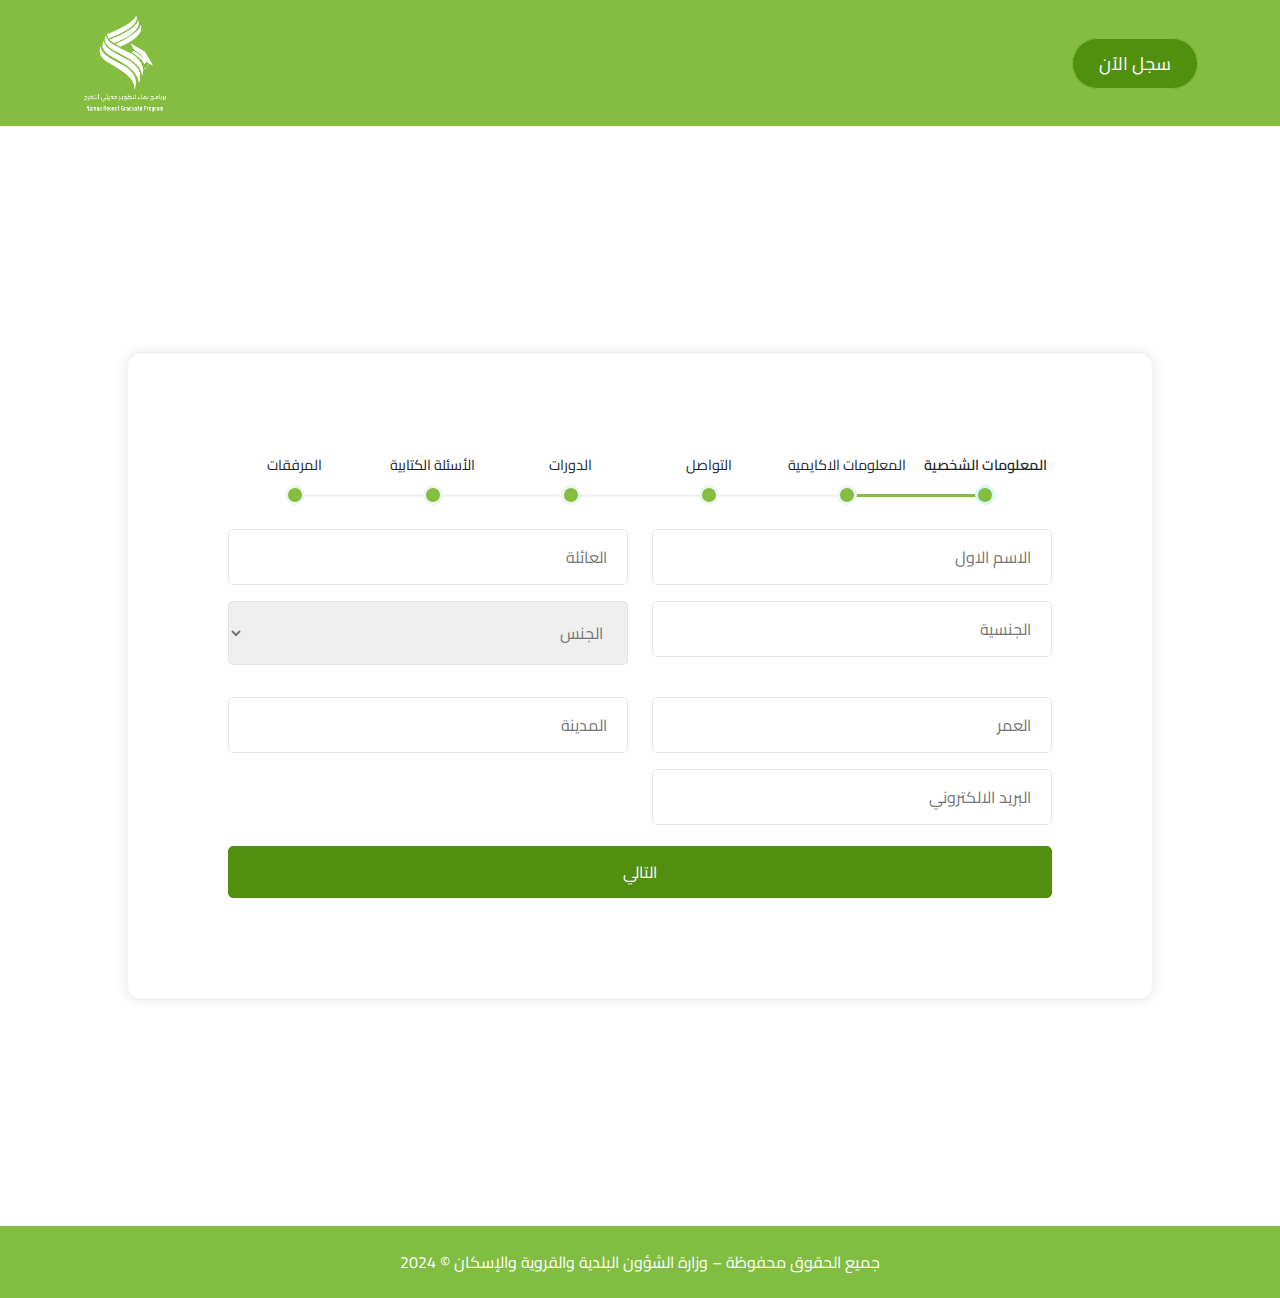
<file: form.html>
<!DOCTYPE html>
<html lang="en">

<head>
  <meta charset="UTF-8">
  <meta name="viewport" content="width=device-width, initial-scale=1.0">
  <title>برنامج نماء لحديثي التخرج</title>
  <link rel="stylesheet" href="css/main.css">
  <link rel="stylesheet" href="css/bootstrap.min.css">
  <link rel="shortcut icon" href="images/favicon.png" />
</head>
<style>
  .btn-primary {
border-radius: 30px;
}
</style>
<body>
        <!-- Start navbar -->
        <nav class="navbar navbar-expand-lg fixed-top2 sticky">
          <div class="container">
              <a class="navbar-brand" href="index.html">
                  <img src="images/logo-light.png" class="logo-light" alt="" height="20" />
                  <img src="images/logo-dark.png" class="logo-dark" alt="" height="20" />
              </a>
              <a href="#" class="navbar-toggler" data-toggle="collapse" data-target="#navbarNav" aria-controls="navbarNav" aria-expanded="false" aria-label="Toggle navigation">
                  <span class="navbar-toggle-icon"><i class="bx bx-menu"></i></span>
              </a>
              <div class="" id="navbarNav">
                  <a href="form.html" class="btn btn-primary btn-sm ml-auto my-lg-0 my-2">سجل الآن</a>
              </div>
          </div>
      </nav>
      <!-- end navbar -->

<section class="main">
  <form id="signUpForm" action="#">
    <!-- start step indicators -->
    <div class="form-header d-flex mb-4">
      <span class="stepIndicator">المعلومات الشخصية</span>
      <span class="stepIndicator">المعلومات الاكايمية </span>
      <span class="stepIndicator">التواصل</span>
      <span class="stepIndicator">الدورات </span>
      <span class="stepIndicator"> الأسئلة الكتابية </span>
      <span class="stepIndicator">المرفقات</span>
    </div>
    <!-- end step indicators -->

    <!-- step 1 -->
    <div class="step">
      <div class="row">
        <div class="mb-3 col-lg-6">
          <input type="text" placeholder="الاسم الاول" oninput="this.className = ''" name="name">
        </div>
        <div class="mb-3 col-lg-6">
          <input type="text" placeholder="العائلة" oninput="this.className = ''" name="Last name">
        </div>
        <div class="mb-3 col-lg-6">
          <input type="text" placeholder="الجنسية" oninput="this.className = ''" name="nationality ">
        </div>
        <div class="mb-3 col-lg-6">
          <select class="mb-3 custom-select" aria-label=".form-select-lg example">
            <option value="placeholder" disabled selected>الجنس</option>
            <option value="1">ذكر</option>
            <option value="2">أنثى</option>
          </select>
        </div>
        <div class="mb-3 col-lg-6">
          <input type="text" placeholder="العمر" oninput="this.className = ''" name="Age">
        </div>
        <div class="mb-3 col-lg-6">
          <input type="text" placeholder="المدينة" oninput="this.className = ''" name="City">
        </div>
        <div class="mb-3 col-lg-6">
          <input type="email" placeholder="البريد الالكتروني" oninput="this.className = ''" name="email">
        </div>
      </div>
    </div>
    <!-- end -->

    <!-- step 2 -->
    <div class="step">
      <div class="row">
        <div class="mb-3 col-lg-12">
          <input type="text" placeholder="الجامعة " oninput="this.className = ''" name="University">
        </div>
        <div class="mb-3 col-lg-12">
          <input type="text" placeholder="التخصص" oninput="this.className = ''" name="Major">
        </div>
        <div class="mb-3 col-lg-12">
          <input type="text" placeholder="السنة التخرجr" oninput="this.className = ''" name="Graduate Year">
        </div>
          <div class="col-lg-6 mb-3">
            <input type="text" placeholder="إجمالي المعدل التراكمي" oninput="this.className = ''" name="Degree">
          </div>
          <div class="col-lg-3 mb-3">
              <select class="mb-3 custom-select" aria-label=".form-select-lg example">
                <option value="placeholder" disabled selected>معدل تراكمي</option>
                <option value="1">من ٤</option>
                <option value="2">من ٥</option>
              </select>
          </div>
        <div class="mb-3 col-lg-12">
          <select class="mb-3 custom-select" aria-label=".form-select-lg example">
            <option value="placeholder" disabled selected>اجادة اللغةالانجليزية</option>
            <option value="1">مقبول </option>
            <option value="2">جيد </option>
            <option value="1">جيد جدا </option>
            <option value="2">ممتاز  </option>
            <option value="2">متقن اللغة </option>
          </select>
        </div>
      </div>
    </div>
    <!-- end -->

    <!-- step 3 -->
    <div class="step">
      <div class="row">
      <div class="mb-3 col-lg-6">
        <input type="text" placeholder="اللينكد ان" oninput="this.className = ''" name="Linkedin">
      </div>
      <div class="mb-3 col-lg-6">
        <input type="text" placeholder="التويتر" oninput="this.className = ''" name="Twitter">
      </div>
    </div>
    </div>
    <!-- end -->

        <!-- step 4 -->
        <div class="step">
          <div class="mb-3">
            <div class="mb-3">
              <label>أبرز الدورات التدريبية التي حصلت عليها</label>
              <textarea class="form-control" id="exampleFormControlTextarea1" rows="3" placeholder="اكتب هنا"></textarea>
            </div>
          </div>
        </div>
        <!-- end -->

        <!-- step 5 -->
        <div class="step">
          <div class="mb-3">
            <label>تحدث عن نفسك وابرز مالديك</label>
            <textarea class="form-control" id="exampleFormControlTextarea1" rows="3" placeholder="إجابة"></textarea>
          </div>
        </div>
        <!-- end -->

                <!-- step 6 -->
                <div class="step">
                  <div class="row">
                  <div class="mb-3 col-lg-6">
                      <label for="file" class="sr-only">السيرة الذاتية</label>
                        <div class="input-group">
                          <span class="input-group-btn">
                            <div class="btn btn-default  custom-file-uploader">
                              <input type="file" name="file" onchange="this.form.filename.value = this.files.length ? this.files[0].name : ''" />
                            </div>
                          </span>
                        </div>
                    </div>
                    <div class="mb-3 col-lg-6">
                    <label for="file" class="sr-only">الشهادات التدريبية</label>
                      <div class="input-group">
                        <span class="input-group-btn">
                          <div class="btn btn-default  custom-file-uploader">
                            <input type="file" name="file" onchange="this.form.filename.value = this.files.length ? this.files[0].name : ''" />
                          </div>
                        </span>
                      </div>
                    </div>
                    <div class="mb-3 col-lg-6">
                      <label for="file" class="sr-only">الشهادات المهنية </label>
                      <div class="input-group">
                        <span class="input-group-btn">
                          <div class="btn btn-default  custom-file-uploader">
                            <input type="file" name="file" onchange="this.form.filename.value = this.files.length ? this.files[0].name : ''" />
                          </div>
                        </span>
                      </div>
                    </div>
                    <div class="mb-3 col-lg-6">
                      <label for="file" class="sr-only"> الشهادات التطوعية</label>
                      <div class="input-group">
                        <span class="input-group-btn">
                          <div class="btn btn-default  custom-file-uploader">
                            <input type="file" name="file" onchange="this.form.filename.value = this.files.length ? this.files[0].name : ''" />
                          </div>
                        </span>
                      </div>
                    </div>
                  </div>
                </div>
                <!-- end -->

    <!-- end -->
    <div class="form-footer d-flex">
      <button type="button" id="prevBtn" onclick="nextPrev(-1)">السابق</button>
      <button type="button" id="nextBtn" onclick="nextPrev(1)">التالي </button>
    </div>
  </form>
</section>



        <!-- start footer alter -->
        <div class="footer-alt bg-primary">
          <div class="container">
              <div class="row">
                  <div class="col-lg-12">
                      <div class="py-4">
                          <p class="text-white text-center mb-0">جميع الحقوق محفوظة – وزارة الشؤون البلدية والقروية والإسكان © 2024</p>
                      </div>
                  </div>
              </div>
          </div>
      </div>
      <!-- end footer alter -->


  <!-- script start -->
  <script href="js/main.js"></script>
  <script>
    var currentTab = 0; // Current tab is set to be the first tab (0)
    showTab(currentTab); // Display the current tab

    function showTab(n) {
      // This function will display the specified tab of the form...
      var x = document.getElementsByClassName("step");
      x[n].style.display = "block";
      //... and fix the Previous/Next buttons:
      if (n == 0) {
        document.getElementById("prevBtn").style.display = "none";
      } else {
        document.getElementById("prevBtn").style.display = "inline";
      }
      if (n == (x.length - 1)) {
        document.getElementById("nextBtn").innerHTML = "تقديم الطلب" ; 
      } else {
        document.getElementById("nextBtn").innerHTML = "التالي";
      }
      //... and run a function that will display the correct step indicator:
      fixStepIndicator(n)
    }

    function nextPrev(n) {
      // This function will figure out which tab to display
      var x = document.getElementsByClassName("step");
      // Exit the function if any field in the current tab is invalid:
      if (n == 1 && !validateForm()) return false;
      // Hide the current tab:
      x[currentTab].style.display = "none";
      // Increase or decrease the current tab by 1:
      currentTab = currentTab + n;
      // if you have reached the end of the form...
      if (currentTab >= x.length) {
        // ... the form gets submitted:
        document.getElementById("signUpForm").submit();
        return false;
      }
      // Otherwise, display the correct tab:
      showTab(currentTab);
    }

    function validateForm() {
      // This function deals with validation of the form fields
      var x, y, i, valid = true;
      x = document.getElementsByClassName("step");
      y = x[currentTab].getElementsByTagName("input");
      // A loop that checks every input field in the current tab:
      for (i = 0; i < y.length; i++) {
        // If a field is empty...
        if (y[i].value == "") {
          // add an "invalid" class to the field:
          y[i].className += " invalid";
          // and set the current valid status to false
          valid = false;
        }
      }
      // If the valid status is true, mark the step as finished and valid:
      if (valid) {
        document.getElementsByClassName("stepIndicator")[currentTab].className += " finish";
      }
      return valid; // return the valid status
    }

    function fixStepIndicator(n) {
      // This function removes the "active" class of all steps...
      var i, x = document.getElementsByClassName("stepIndicator");
      for (i = 0; i < x.length; i++) {
        x[i].className = x[i].className.replace(" active", "");
      }
      //... and adds the "active" class on the current step:
      x[n].className += " active";
    }
  </script>

  <!-- script-end -->
  <script src="js/jquery-3.5.1.min.js"></script>
  <script src="js/app.js"></script>
</body>
</html>
</file>
<file: css/main.css>
@import url('https://fonts.googleapis.com/css2?family=Cairo:wght@200;300;400;500;600;700&display=swap');


body {
  color: #38475a;
  background: #ffffff;
  line-height: 1.6;
  font-family: 'Cairo', sans-serif !important;
  font-size: 14.4px;
}


.navbar {
  padding: 20px 0px;
  transition: all 0.3s ease-in-out;
}

.navbar .navbar-nav .nav-item .nav-link {
  color: rgba(255, 255, 255, 0.65);
  font-size: 14px;
  padding: 8px 16px;
  font-weight: 500;
}

.navbar .navbar-nav .nav-item .nav-link:hover, .navbar .navbar-nav .nav-item .nav-link:focus, .navbar .navbar-nav .nav-item .nav-link.active {
  color: #106fde;
}

.navbar .navbar-nav .nav-item.active .nav-link {
  color: #106fde !important;
}

.navbar .navbar-toggler {
  border: none;
  padding: 0px;
  color: #052f61;
}

.navbar .navbar-toggler:focus {
  outline: none;
}

.navbar .navbar-brand .logo-dark {
  display: none;
}

.navbar .navbar-brand .logo-light {
  display: block;
  height: 100px;
}

/*navbar-sticky*/
.nav-sticky {
  background-color: #ffffff;
  padding: 12px 0px;
  position: fixed;
  box-shadow: 0px 4px 20px rgba(5, 47, 97, 0.08);
  position: fixed !important;
  z-index: 99;
  width: 100%;
  top: 0;
}

.nav-sticky .navbar-nav .nav-item .nav-link {
  color: #74788d;
}

.nav-sticky .navbar-brand .logo-dark {
  display: block;
  height: 100px;
}
.nav-sticky .navbar-brand .logo-light {
  display: none;
}

.navbar-light {
  background-color: #ffffff;
}

.navbar-light .nav-item .nav-link {
  color: #74788d !important;
}

.navbar-light .nav-item .nav-link:hover, .navbar-light .nav-item .nav-link:focus, .navbar-light .nav-item .nav-link.active {
  color: #81bd41 !important;
}

.navbar-light .navbar-brand .logo-dark {
  display: block;
}

.navbar-light .navbar-brand .logo-light {
  display: none;
}

@media (max-width: 768px) {
  .navbar {
    background-color: #ffffff;
    box-shadow: 0px 4px 20px rgba(5, 47, 97, 0.08);
    padding: 10px 0px;
  }
  .navbar .navbar-nav .nav-item .nav-link {
    padding: 8px 0px;
    color: #74788d;
  }
  .navbar .container {
    width: 90%;
  }
  .navbar .navbar-brand .logo-light {
    display: block;
  }
  .hero-6 {
    padding: 25px;
}
.nav-sticky .logo-light{
  display: none !important;
}
}



.hero-6 {
  padding: 50px 0px 0px;
  position: relative;
  background-position: center;
  background-repeat: no-repeat;
  background-size: cover;
  background-color: #85bd41 !important;
}
.hero-6 .hero-content {
  margin-top: 60px;
  text-align: right;
  direction: rtl;
}


.list li {
  color: #fff;
}

.btn-primary {
  background-color: #518f0e !important;
  border: 1px solid #81bd41 !important;
  border-radius: 30px;
}
.text-muted {
  color: #81bd41 !important;
  font-size: 20px !important;
  font-weight: 600 !important;
}

.btn.btn-sm {
  padding: 8px 26px !important;
  font-size: 18px !important;
}
.green-btn {
  text-align: center;
  position: relative;
  background: #81bd41;
  padding: 10px 60px;
  border-radius: 25px;
  color: #fff;
}
.green-btn:hover {
  color: #fff;
}
.ap-btn {
  text-align: center;
  margin: 50px 0;
}
.pb-2, .py-2 {
  padding-bottom: .5rem!important;
  color: #fff;
}

.bg-light {
  background-color: #f8f9fa!important;
  padding: 100px 0;
}
.bg-primary {
  background-color: #81bd41 !important;
  position: relative;
}

@media (max-width: 768px) {
  .hero-6 {
    padding-left: 25px !important;
    padding-right: 25px !important;
    padding-top: 100px !important;
}
}



.main {
  position: relative;
  height: 100vh;
  width: 100%;
  display: flex;
  justify-content: center;
  align-items: center;
  margin: 100px 0;
}
#signUpForm {
  width: 80%;
  max-width: 80%;
  background-color: #ffffff;
  margin: auto;
  padding: 100px;
  box-shadow: 0 0 11px 4px #efefef;
  border-radius: 12px;
  direction: rtl;
  text-align: right;
  margin: 100px 0;
}
#signUpForm .form-header {
    gap: 5px;
    text-align: center;
    font-size: .9em;
}
#signUpForm .form-header .stepIndicator {
    position: relative;
    flex: 1;
    padding-bottom: 30px;
}
#signUpForm .form-header .stepIndicator.active {
    font-weight: 600;
}
#signUpForm .form-header .stepIndicator.finish {
    font-weight: 600;
    color: #85bd41;
}
#signUpForm .form-header .stepIndicator::before {
    content: "";
    position: absolute;
    left: 50%;
    bottom: 0;
    transform: translateX(-50%);
    z-index: 9;
    width: 20px;
    height: 20px;
    background-color: #85bd41;
    border-radius: 50%;
    border: 3px solid #ecf5f4;
}
#signUpForm .form-header .stepIndicator.active::before {
    background-color: #85bd41;
    border: 3px solid #d5f9f6;
}
#signUpForm .form-header .stepIndicator.finish::before {
    background-color: #85bd41;
    border: 3px solid #b7e1dd;
}
#signUpForm .form-header .stepIndicator::after {
  content: "";
  position: absolute;
  right: 50%;
  bottom: 8px;
  width: 100%;
  height: 3px;
  background-color: #f3f3f3;
}
#signUpForm .form-header .stepIndicator.active::after {
    background-color: #85bd41;
}
#signUpForm .form-header .stepIndicator.finish::after {
    background-color: #85bd41;
}
#signUpForm .form-header .stepIndicator:last-child:after {
    display: none;
}
#signUpForm input {
    padding: 15px 20px;
    width: 100%;
    font-size: 1em;
    border: 1px solid #e3e3e3;
    border-radius: 5px;
}
#signUpForm input:focus {
    border: 1px solid #85bd41;
    outline: 0;
}
#signUpForm input.invalid {
    border: 1px solid #ffaba5;
}
#signUpForm .step {
  display: none;
}
#signUpForm .form-footer{
    overflow:auto;
    gap: 20px;
}
#signUpForm .form-footer button {
  background-color: #518f0e;
  border: 1px solid #518f0e !important;
  color: #ffffff !important;
  border: none;
  padding: 13px 30px;
  font-size: 1em;
  cursor: pointer;
  border-radius: 5px;
  flex: 1;
  margin-top: 5px;
}
#signUpForm .form-footer button:hover {
  opacity: 0.8;
}

#signUpForm .form-footer #prevBtn {
  background-color: #fff;
  color: #85bd41 !important;
}

.form-select{
    padding: 15px 20px !important;
    font-size: 1em !important;
    border: 1px solid #e3e3e3 !important;
    border-radius: 5px !important;
}

.form-select:focus {
    border-color: #85bd41;
    outline: 0;
    box-shadow: none !important;
}

.mb-3 label {
    padding: 15px 0;
    font-size: 15px;
    text-transform: capitalize;
}

.form-control:focus {
    color: #212529;
    background-color: #fff;
    border: 1px solid #e3e3e3 !important;
    outline: 0;
    box-shadow: none !important;
}

.btn {
    display:inline !important;
}

.input-group{
    display: block !important;
}

.fixed-top2 {
  background: #85bd41;
}

.nav-sticky {
  background: #fff !important;
}


@media (max-width:700px) {
  #signUpForm {
    width: 100%;
    max-width: 100%;
    padding: 50px 15px;
  }
  #signUpForm .form-header .stepIndicator {
    font-size: 8px;
}
}

.custom-select::after {
  right: auto !important;
  left: 10px !important;
}

.custom-select {
  padding: 15px 20px;
  width: 100%;
  font-size: 1em;
  border: 1px solid #e3e3e3;
  border-radius: 5px;
}

.custom-select:focus-visible{
  padding: 15px 20px;
  width: 100%;
  font-size: 1em;
  border: 1px solid #e3e3e3;
  border-radius: 5px;
  outline: navajowhite;
}

.success-message {
  background-color: green;
  color: white;
  padding: 10px;
  border-radius: 5px;
  text-align: center;
}

button, input, optgroup, select, textarea {
  color: #757575 !important;
}

@media (max-width:600px) {
  .btn.btn-sm {
    padding: 6px 20px !important;
    font-size: 14px !important;
}
.nav-sticky .navbar-brand .logo-dark {
  display: block;
  height: 70px;
}
.navbar .navbar-brand .logo-light {
  display: block;
  height: 70px;
}
}

.card {
  height: 250px;
}

.fixed-top2 {
  position: relative;
}
</file>
